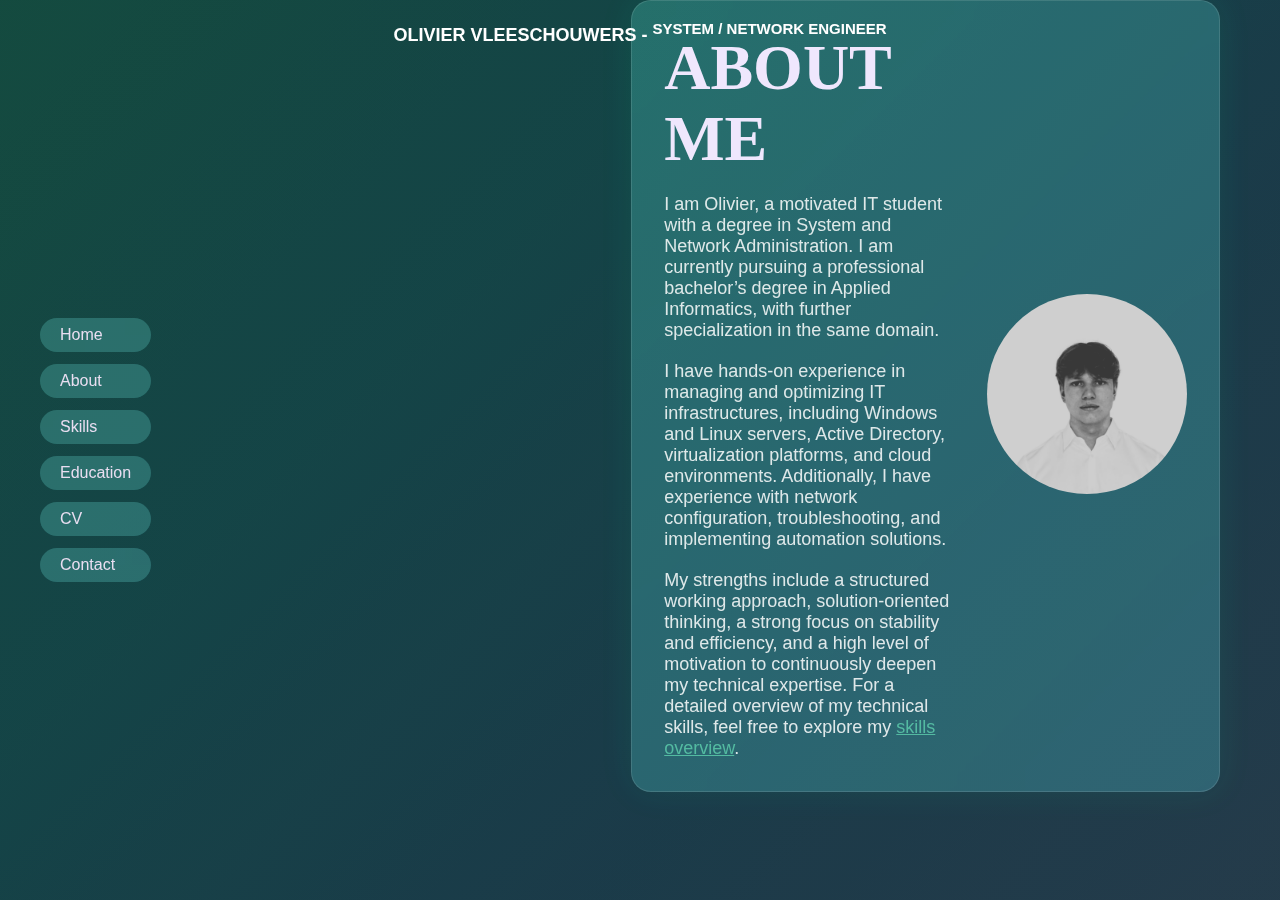
<file: about.html>
<!DOCTYPE html>
<html lang="nl">
<head>
    <link rel="icon" type="image/x-icon" href="favicon.ico">

    <!-- PNG fallback -->
    <link rel="icon" type="image/png" sizes="32x32" href="favicon-32x32.png">

    <!-- Apple (iOS) -->
    <link rel="apple-touch-icon" sizes="180x180" href="apple-touch-icon.png">
    <meta charset="UTF-8" />
    <meta name="viewport" content="width=device-width, initial-scale=1.0" />
    <title>Over Mij - Olivier Vleeschouwers</title>
    <link rel="stylesheet" href="style.css" />
    <!-- Security -->
    <meta http-equiv="Referrer-Policy" content="strict-origin-when-cross-origin">
    <meta http-equiv="Content-Security-Policy" content="
  default-src 'self';
  base-uri 'self';
  object-src 'none';
  script-src 'self';
  style-src 'self' 'unsafe-inline';
  img-src 'self' data:;
  frame-src https://w.soundcloud.com https://open.spotify.com;
  upgrade-insecure-requests;
">

</head>

<body class="about">
<div id="hero">
    <header class="topbar">OLIVIER VLEESCHOUWERS - <sup>SYSTEM /  NETWORK ENGINEER</sup></header>
    <nav class="nav-circle">
        <button class="nav-toggle" aria-label="Menu" aria-expanded="true" type="button">
            <span></span><span></span><span></span>
        </button>

        <a href="index.html" data-preview="Return to the homepage">Home</a>
        <a href="about.html" data-preview="Learn more about my profile">About</a>
        <a href="skills.html" data-preview="Overview of my core skills">Skills</a>
        <a href="projects.html" data-preview="View my education and certifications">Education</a>
        <a href="cv.html" data-preview="Download my CV">CV</a>
        <a href="contact.html" data-preview="Get in touch with me">Contact</a>

        <div class="preview-box"></div>
    </nav>



    <div class="hero-text about-flex glass-card">
        <div class="about-text">
            <h1>ABOUT ME</h1>
            <p>
                I am Olivier, a motivated IT student with a degree in System and Network Administration. I am currently pursuing a professional bachelor’s degree in Applied Informatics, with further specialization in the same domain.
            </p>

            <p>
                I have hands-on experience in managing and optimizing IT infrastructures, including Windows and Linux servers, Active Directory, virtualization platforms, and cloud environments. Additionally, I have experience with network configuration, troubleshooting, and implementing automation solutions.
            </p>

            <p>
                My strengths include a structured working approach, solution-oriented thinking, a strong focus on stability and efficiency, and a high level of motivation to continuously deepen my technical expertise.
                For a detailed overview of my technical skills, feel free to explore my <a href="skills.html" style="color: #5ccaab">skills overview</a>.
            </p>











        </div>
        <div class="about-image">
            <img src="./images/me.pf.png" alt="Olivier Vleeschouwers" />
        </div>
    </div>

</div>
<div id="cursor-circle"></div>
<script src="script.js"></script>
</body>
</html>
</file>
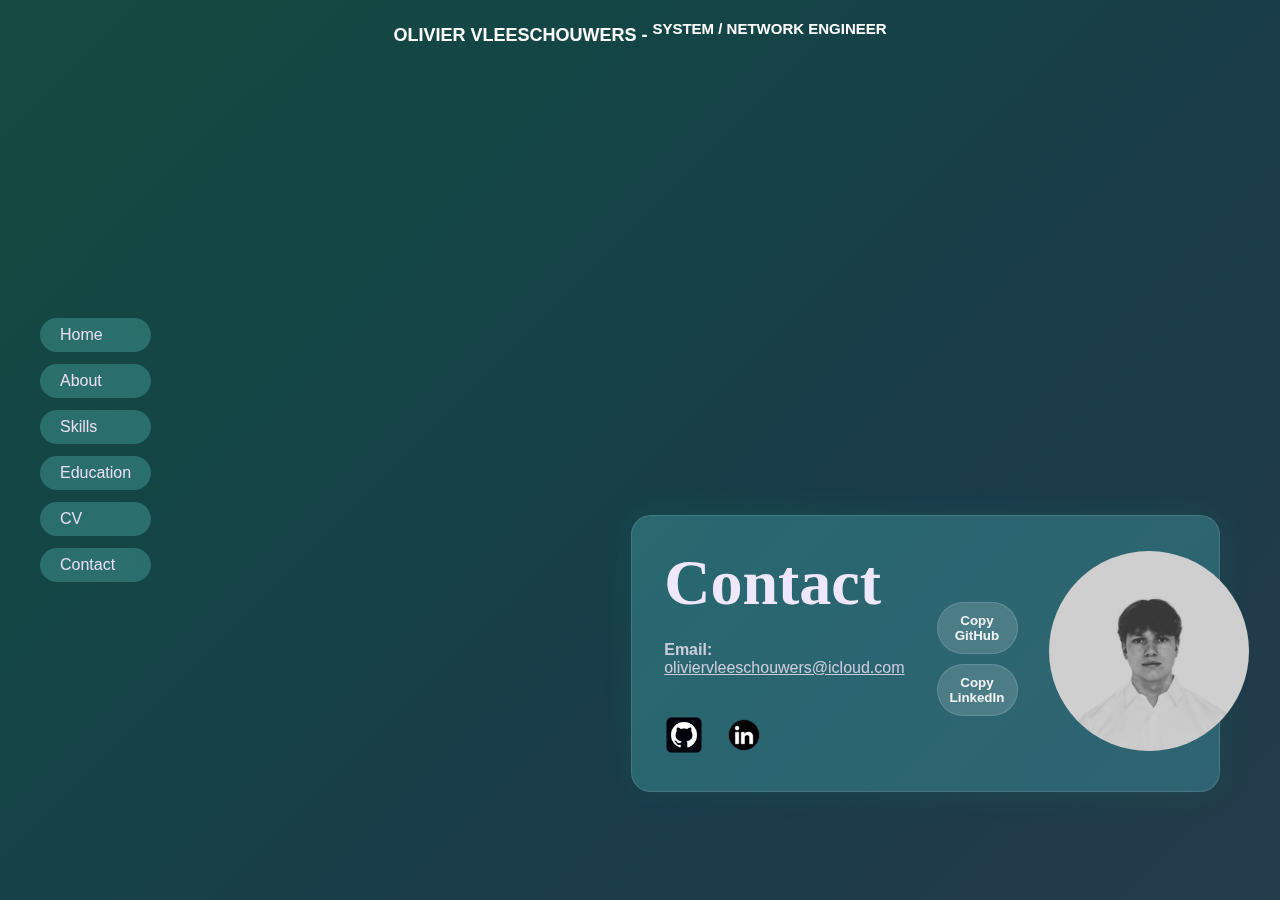
<file: contact.html>
<!DOCTYPE html>
<html lang="nl">
<head>
    <link rel="icon" type="image/x-icon" href="favicon.ico">

    <!-- PNG fallback -->
    <link rel="icon" type="image/png" sizes="32x32" href="favicon-32x32.png">

    <!-- Apple (iOS) -->
    <link rel="apple-touch-icon" sizes="180x180" href="apple-touch-icon.png">
    <meta charset="UTF-8" />
    <meta name="viewport" content="width=device-width, initial-scale=1.0" />
    <title>Contact - Olivier Vleeschouwers</title>
    <link rel="stylesheet" href="style.css" />
    <!-- Security -->
    <meta http-equiv="Referrer-Policy" content="strict-origin-when-cross-origin">
    <meta http-equiv="Content-Security-Policy" content="
  default-src 'self';
  base-uri 'self';
  object-src 'none';
  script-src 'self';
  style-src 'self' 'unsafe-inline';
  img-src 'self' data:;
  frame-src https://w.soundcloud.com https://open.spotify.com;
  upgrade-insecure-requests;
">

</head>
<body class="contact">
<div id="hero">
    <header class="topbar">OLIVIER VLEESCHOUWERS - <sup>SYSTEM /  NETWORK ENGINEER</sup></header>

    <nav class="nav-circle">
        <button class="nav-toggle" aria-label="Menu" aria-expanded="true" type="button">
            <span></span><span></span><span></span>
        </button>



        <a href="index.html" data-preview="Return to the homepage">Home</a>
        <a href="about.html" data-preview="Learn more about my profile">About</a>
        <a href="skills.html" data-preview="Overview of my core skills">Skills</a>
        <a href="projects.html" data-preview="View my education and certifications">Education</a>

        <a href="cv.html" data-preview="Download my CV">CV</a>
        <a href="contact.html" data-preview="Get in touch with me">Contact</a>

        <div class="preview-box"></div>
    </nav>


    <div class="hero-text about-flex glass-card">
        <div class="about-text contact-text">
            <h1>Contact</h1>

            <div style="float: right" class="contact-info">
                <p><strong>Email:</strong> <a href="mailto:oliviervleeschouwers@icloud.com">oliviervleeschouwers@icloud.com</a></p>
            </div>

            <div class="social-icons">
                <a href="https://github.com/oliviervpxl" target="_blank" rel="noopener noreferrer">
                    <img src="github.png" alt="GitHub">
                </a>
                <a href="https://www.linkedin.com/in/olivier-vleeschouwers" target="_blank" rel="noopener noreferrer">
                    <img src="linkedin.png" alt="LinkedIn">
                </a>
            </div>
        </div>
        <div class="copy-row">
            <button class="copy-btn" type="button" data-copy="https://github.com/oliviervpxl">Copy GitHub</button>
            <button class="copy-btn" type="button" data-copy="https://www.linkedin.com/in/olivier-vleeschouwers">Copy LinkedIn</button>
        </div>

        <div class="about-image">
            <img src="./images/me.pf.png" alt="Olivier Vleeschouwers">
        </div>
    </div>

</div>

<div id="cursor-circle"></div>
<script src="script.js"></script>
</body>
</html>
</file>
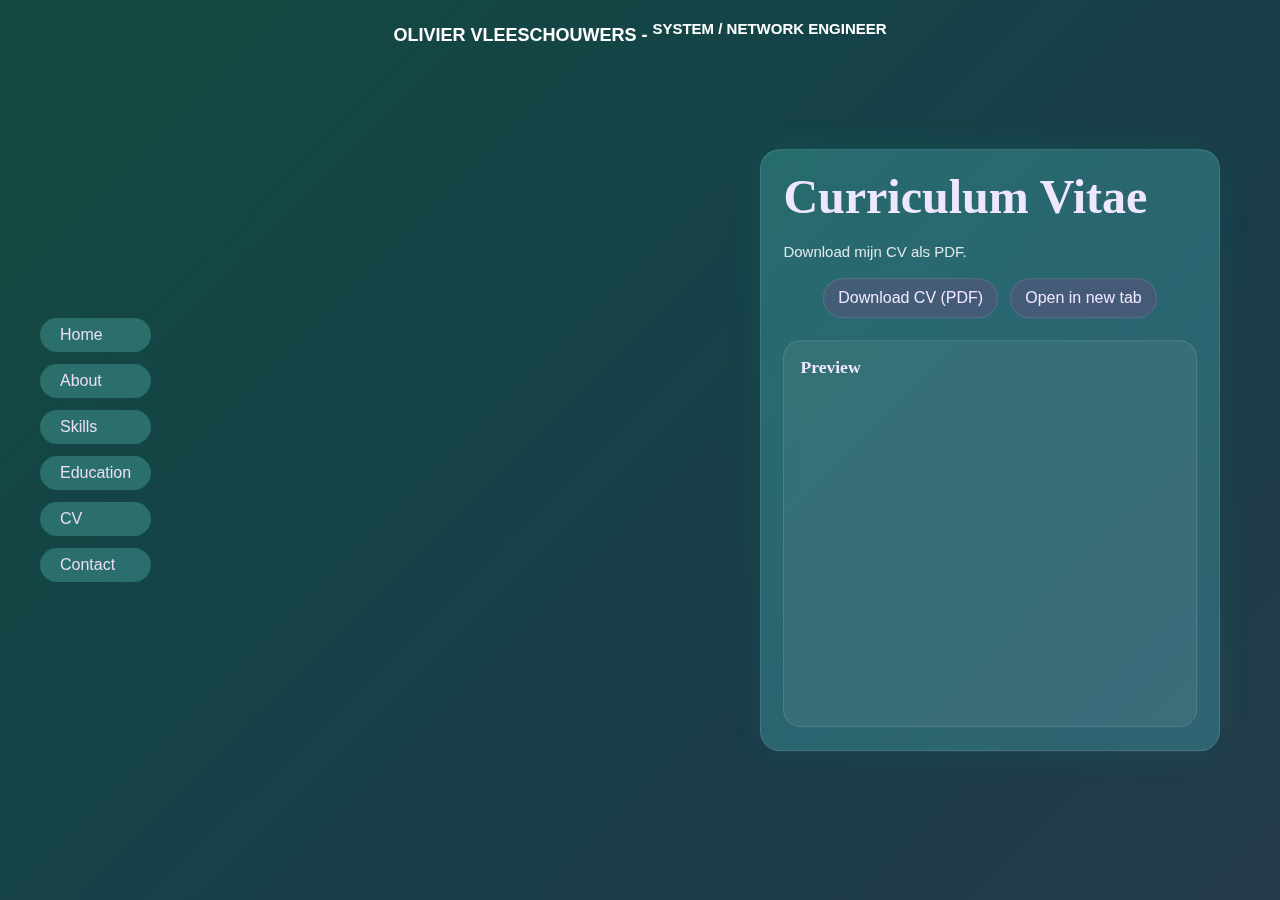
<file: cv.html>
<!DOCTYPE html>
<html lang="nl">
<head>
    <link rel="icon" type="image/x-icon" href="favicon.ico">

    <!-- PNG fallback -->
    <link rel="icon" type="image/png" sizes="32x32" href="favicon-32x32.png">

    <!-- Apple (iOS) -->
    <link rel="apple-touch-icon" sizes="180x180" href="apple-touch-icon.png">
    <meta charset="UTF-8" />
    <meta name="viewport" content="width=device-width, initial-scale=1.0" />
    <title>CV - Olivier Vleeschouwers</title>
    <link rel="stylesheet" href="style.css" />
    <!-- Security -->
    <meta http-equiv="Referrer-Policy" content="strict-origin-when-cross-origin">
    <meta http-equiv="Content-Security-Policy" content="
  default-src 'self';
  base-uri 'self';
  object-src 'none';
  script-src 'self';
  style-src 'self' 'unsafe-inline';
  img-src 'self' data:;
  frame-src 'self' https://w.soundcloud.com https://open.spotify.com;

">


</head>


<body class="cv">
<div id="hero">
    <header class="topbar">
        OLIVIER VLEESCHOUWERS - <sup>SYSTEM / NETWORK ENGINEER</sup>
    </header>


    <nav class="nav-circle">
        <button class="nav-toggle" aria-label="Menu" aria-expanded="true" type="button">
            <span></span><span></span><span></span>
        </button>


        <a href="index.html" data-preview="Return to the homepage">Home</a>
        <a href="about.html" data-preview="Learn more about my profile">About</a>
        <a href="skills.html" data-preview="Overview of my core skills">Skills</a>
        <a href="projects.html" data-preview="View my education and certifications">Education</a>

        <a href="cv.html" data-preview="Download my CV">CV</a>
        <a href="contact.html" data-preview="Get in touch with me">Contact</a>

        <div class="preview-box"></div>
    </nav>


    <div class="hero-text glass-card">
        <h1>Curriculum Vitae</h1>
        <p>
            Download mijn CV als PDF.
        </p>

        <div class="music-links" style="margin-top: 18px;">
            <a class="pill-link" href="o.v.pdf" download>
                Download CV (PDF)
            </a>

            <a class="pill-link" href="o.v.pdf" target="_blank" rel="noopener">
                Open in new tab
            </a>
        </div>


        <div class="embed-card" style="margin-top: 18px;">
            <h2>Preview</h2>
            <div class="embed-wrap">
                <iframe
                        title="CV Preview"
                        src="o.v.pdf"
                        style="width:100%; height:520px; border:0; border-radius:12px;"
                ></iframe>
            </div>
        </div>

    </div>
</div>

<script src="script.js"></script>
</body>
</html>
</file>
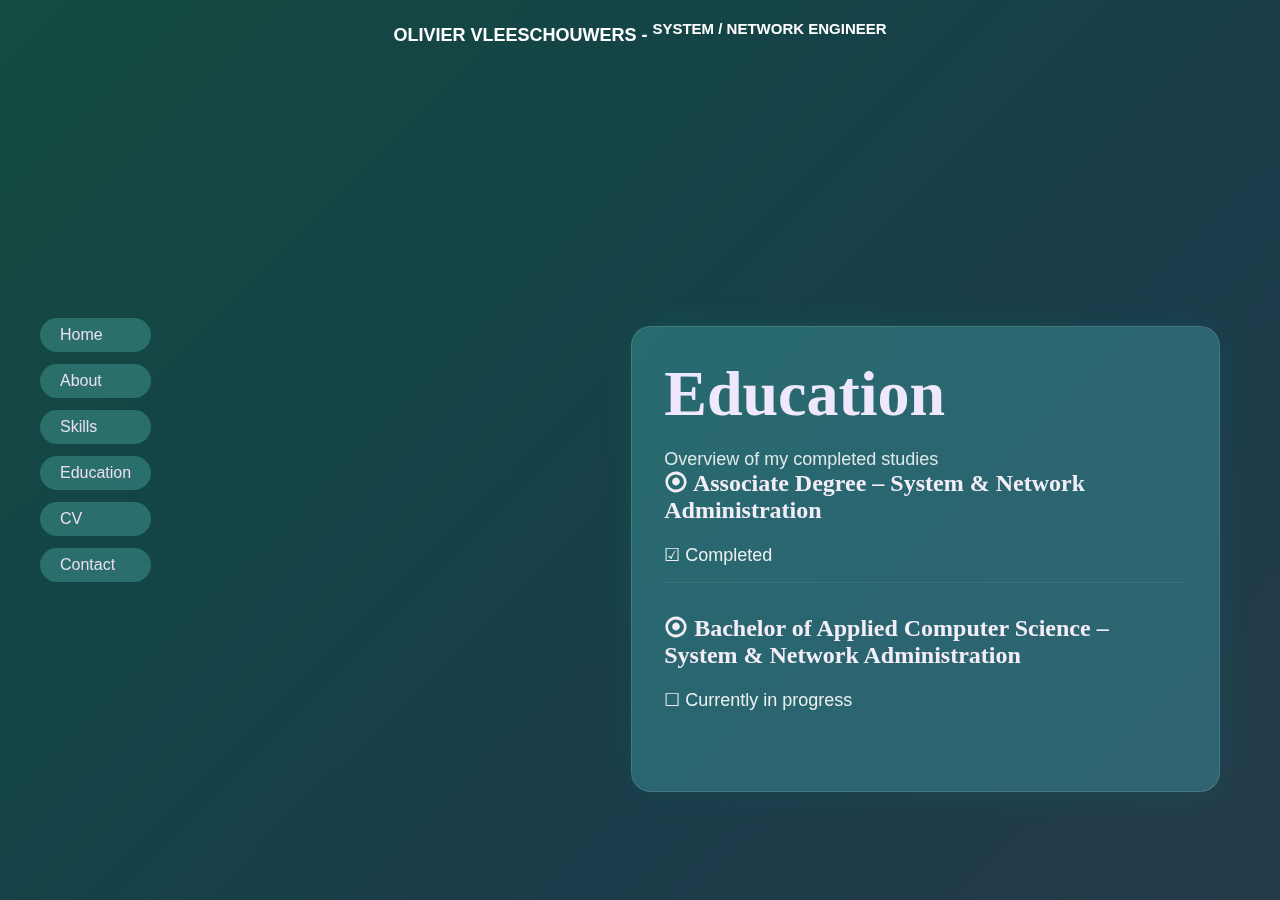
<file: projects.html>
<!DOCTYPE html>
<html lang="en">
<head>
    <link rel="icon" type="image/x-icon" href="favicon.ico">

    <!-- PNG fallback -->
    <link rel="icon" type="image/png" sizes="32x32" href="favicon-32x32.png">

    <!-- Apple (iOS) -->
    <link rel="apple-touch-icon" sizes="180x180" href="apple-touch-icon.png">
    <meta charset="UTF-8" />
    <meta name="viewport" content="width=device-width, initial-scale=1.0" />
    <title>Education & Certificates – Olivier Vleeschouwers</title>
    <link rel="stylesheet" href="style.css" />
    <!-- Security -->
    <meta http-equiv="Referrer-Policy" content="strict-origin-when-cross-origin">
    <meta http-equiv="Content-Security-Policy" content="
  default-src 'self';
  base-uri 'self';
  object-src 'none';
  script-src 'self';
  style-src 'self' 'unsafe-inline';
  img-src 'self' data:;
  frame-src https://w.soundcloud.com https://open.spotify.com;
  upgrade-insecure-requests;
">

</head>
<body>


<div id="hero">
    <header class="topbar">OLIVIER VLEESCHOUWERS - <sup>SYSTEM / NETWORK ENGINEER</sup></header>

    <nav class="nav-circle">
        <button class="nav-toggle" aria-label="Menu" aria-expanded="true" type="button">
            <span></span><span></span><span></span>
        </button>


        <a href="index.html" data-preview="Return to the homepage">Home</a>
        <a href="about.html" data-preview="Learn more about my profile">About</a>
        <a href="skills.html" data-preview="Overview of my core skills">Skills</a>
        <a href="projects.html" data-preview="View my education and certifications">Education</a>
        <a href="cv.html" data-preview="Download my CV">CV</a>
        <a href="contact.html" data-preview="Get in touch with me">Contact</a>

        <div class="preview-box"></div>
    </nav>


    <div class="hero-text glass-card popup-card">
        <h1>Education</h1>
        <p>Overview of my completed studies</p>

        <div class="diploma-item">
            <h2>⦿ Associate Degree – System & Network Administration</h2>
            <p>☑ Completed</p>
        </div>

        <div class="diploma-item">
            <h2>⦿ Bachelor of Applied Computer Science – System & Network Administration</h2>
            <p>☐ Currently in progress</p>
        </div>

    </div>
</div>

<div id="cursor-circle"></div>
<script src="script.js"></script>
</body>
</html>
</file>
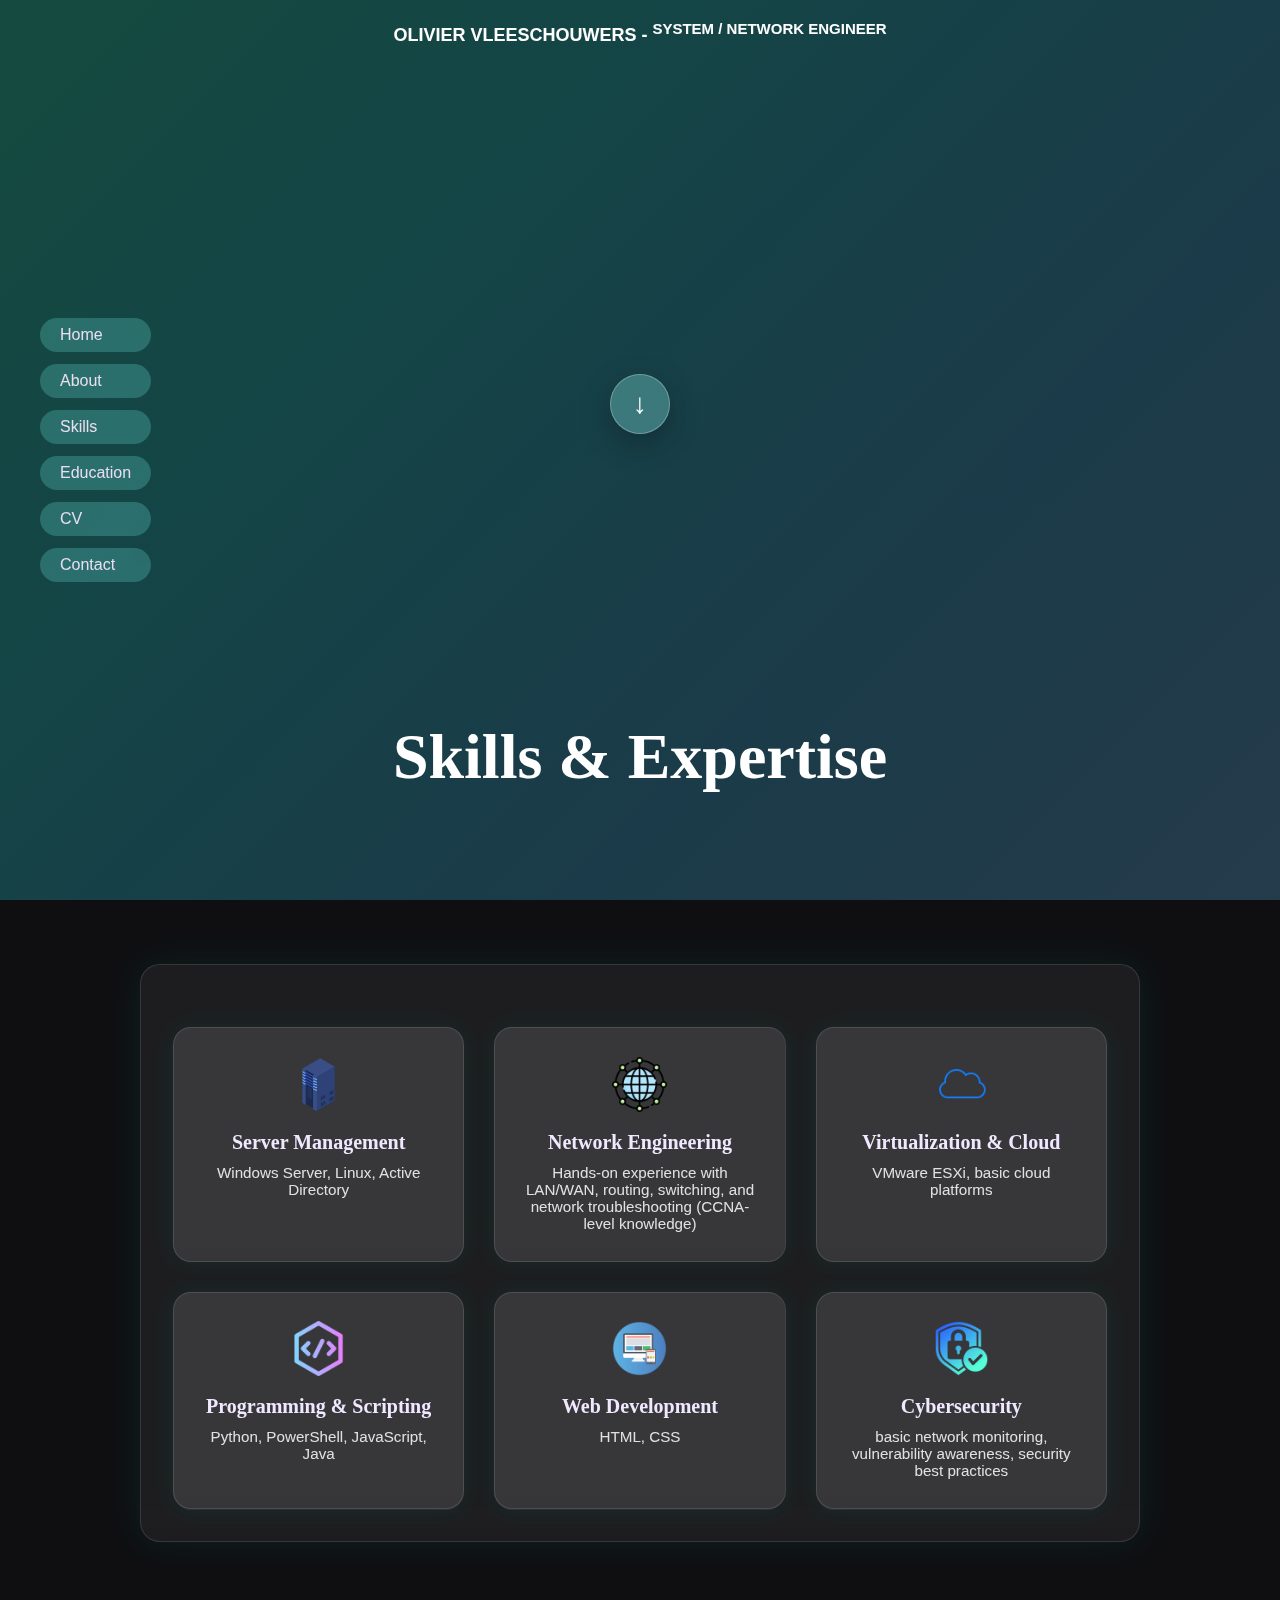
<file: skills.html>
<!DOCTYPE html>
<html lang="en">
<head>
    <link rel="icon" type="image/x-icon" href="favicon.ico">

    <!-- PNG fallback -->
    <link rel="icon" type="image/png" sizes="32x32" href="favicon-32x32.png">

    <!-- Apple (iOS) -->
    <link rel="apple-touch-icon" sizes="180x180" href="apple-touch-icon.png">
    <meta charset="UTF-8" />
    <meta name="viewport" content="width=device-width, initial-scale=1.0" />
    <title>Skills - Olivier Vleeschouwers</title>
    <link rel="stylesheet" href="style.css" />
    <!-- Security -->
    <meta http-equiv="Referrer-Policy" content="strict-origin-when-cross-origin">
    <meta http-equiv="Content-Security-Policy" content="
  default-src 'self';
  base-uri 'self';
  object-src 'none';
  script-src 'self';
  style-src 'self' 'unsafe-inline';
  img-src 'self' data:;
  frame-src https://w.soundcloud.com https://open.spotify.com;
  upgrade-insecure-requests;
">

</head>
<body class="skills">
<div id="hero">


    <header class="topbar">OLIVIER VLEESCHOUWERS - <sup>SYSTEM / NETWORK ENGINEER</sup></header>

    <nav class="nav-circle">
        <button class="nav-toggle" aria-label="Menu" aria-expanded="true" type="button">
            <span></span><span></span><span></span>
        </button>

        <a href="index.html" data-preview="Return to the homepage">Home</a>
        <a href="about.html" data-preview="Learn more about my profile">About</a>
        <a href="skills.html" data-preview="Overview of my core skills">Skills</a>
        <a href="projects.html" data-preview="View my education and certifications">Education</a>
        <a href="cv.html" data-preview="Download my CV">CV</a>
        <a href="contact.html" data-preview="Get in touch with me">Contact</a>

        <div class="preview-box"></div>
    </nav>


    <div class="hero-text">
        <h1>Skills & Expertise</h1>
        <a href="#skills-bottom"
           class="scroll-arrow"
           aria-label="Scroll to skills">
            ↓
        </a>
    </div>
</div>

<section class="skills-grid glass-card">

    <div id="skills-bottom"></div>

    <div class="grid">

        <div class="grid-item">
            <img src="icons/server.png" alt="Server Icon">
            <h3>Server Management</h3>
            <p>Windows Server, Linux, Active Directory</p>
        </div>

        <div class="grid-item">
            <img src="icons/network.png" alt="Network Icon">
            <h3>Network Engineering</h3>
            <p>Hands-on experience with LAN/WAN, routing, switching, and network troubleshooting (CCNA-level knowledge)</p>
        </div>

        <div class="grid-item">
            <img src="icons/cloud.png" alt="Cloud Icon">
            <h3>Virtualization & Cloud</h3>
            <p>VMware ESXi, basic cloud platforms</p>
        </div>


        <div class="grid-item">
            <img src="icons/code.png" alt="Code Icon">
            <h3>Programming & Scripting</h3>
            <p>Python, PowerShell, JavaScript, Java</p>
        </div>

        <div class="grid-item">
            <img src="icons/web.png" alt="Web Icon">
            <h3>Web Development</h3>
            <p>HTML, CSS</p>
        </div>

        <div class="grid-item">
            <img src="icons/security.png" alt="Security Icon">
            <h3>Cybersecurity</h3>
            <p>basic network monitoring, vulnerability awareness, security best practices</p>
        </div>

    </div>
</section>





<div id="cursor-circle"></div>

<script src="script.js"></script>
</body>
</html>
</file>
<file: style.css>
/* =========================
   Base
   ========================= */
:root{
    --bg: #171717;
    --text: #ffffff;
    --muted: rgba(255,255,255,0.85);

    --glass-bg: rgba(255,255,255,0.06);
    --glass-brd: rgba(255,255,255,0.12);
    --glass-shadow: 0 0 35px rgba(0,255,160,0.08);

    --pill-bg: rgba(179, 164, 195, 0.12);
    --pill-bg-hover: rgba(240, 228, 255, 0.25);

    --accent: rgba(179, 43, 148, 0.20);
    --accent-hover: rgba(179, 43, 148, 0.28);

    --radius-lg: 20px;
    --radius-md: 16px;
    --radius-pill: 999px;
}


#hero{
    position: relative;
    overflow: hidden;
}
#hero::before{
    content: "";
    position: absolute;
    inset: 0;

    background: linear-gradient(
            -45deg,
            rgba(238,119,82,0.25),
            rgba(231,60,126,0.25),
            rgba(35,166,213,0.25),
            rgba(35,213,171,0.25)
    );

    background-size: 400% 400%;
    animation: gradient 20s ease infinite;

    z-index: 1;
    pointer-events: none;
}
@keyframes gradient {
    0%   { background-position: 0% 50%; }
    50%  { background-position: 100% 50%; }
    100% { background-position: 0% 50%; }
}



*{ margin:0; padding:0; box-sizing:border-box; font-family:"Inter", sans-serif; }
body{ background: var(--bg); color: var(--text); overflow-x:hidden; }

/* =========================
   Hero layout
   ========================= */
#hero{
    position: relative;
    width: 100%;
    height: 100vh;              /* desktop: full screen hero */
    will-change: transform, opacity;
}

/* Top title */
.topbar{
    position: absolute;
    top: 20px;
    left: 50%;
    transform: translateX(-50%);
    font-size: 18px;
    font-weight: 600;
    z-index: 20;
    white-space: nowrap;
}

/* Main hero content block (centered without transform conflicts) */
.hero-text{
    position: absolute;
    bottom: 12%;
    left: 0;
    right: 0;
    margin: 0 auto;
    width: min(920px, 92vw);
    text-align: center;
    z-index: 10;
}

/* Typography */
.hero-text h1{
    font-family: "Georgia", serif;
    font-size: 64px;
    line-height: 1.1;
}
.hero-text p{
    margin-top: 20px;
    font-size: 18px;
    opacity: 0.85;
}

/* =========================
   Navigation (desktop: left vertical)
   ========================= */
.nav-circle{
    position: absolute;
    top: 50%;
    left: 40px;
    transform: translateY(-50%);
    display: flex;
    flex-direction: column;
    gap: 12px;
    z-index: 30;
}

.nav-circle a{
    display: inline-block;
    padding: 8px 20px;
    border-radius: 25px;
    background: var(--pill-bg);
    backdrop-filter: blur(10px);
    -webkit-backdrop-filter: blur(10px);
    color: #e9def1;
    text-decoration: none;
    font-size: 16px;
    font-weight: 500;
    transition: background .25s ease, transform .18s ease;
}

.nav-circle a:hover{
    background: var(--pill-bg-hover);
    transform: translateX(10px);
}

/* Hover preview (desktop only) */
.preview-box{
    display: none;
    position: fixed;
    top: 50%;
    left: 120px;
    transform: translateY(-50%);
    background: rgba(9,9,9,0.23);
    backdrop-filter: blur(20px);
    -webkit-backdrop-filter: blur(20px);
    padding: 30px 50px;
    border-radius: 15px;
    font-size: 18px;
    font-weight: 600;
    color: #faf3ff;
    text-align: left;
    pointer-events: none;
    box-shadow: 0 8px 25px rgba(255,255,255,0.18);
    transition: 0.3s ease, transform 0.3s ease, opacity 0.3s ease;
    opacity: 0;
}
.preview-box.show{
    display: block;
    opacity: 0.85;
    transform: translateY(-50%) translateX(10px);
}

/* =========================
   Glass cards
   ========================= */
@keyframes popup{
    0%{ transform: scale(0.92); opacity: 0; }
    100%{ transform: scale(1); opacity: 1; }
}

.glass-card{
    background: var(--glass-bg);
    border-radius: var(--radius-lg);
    padding: 2rem;
    backdrop-filter: blur(14px);
    -webkit-backdrop-filter: blur(14px);
    border: 1px solid var(--glass-brd);
    box-shadow: var(--glass-shadow);
    animation: popup 0.55s ease forwards;
    transform-origin: center;
}

.glass-card h1,
.glass-card h2,
.glass-card h3{
    margin-top: 0;
    color: rgba(242, 233, 255, 0.99);
    font-family: "Bodoni MT Poster Compressed";
}


/* =========================
   About / Contact layout
   ========================= */
.about-flex{
    display: flex;
    align-items: center;
    justify-content: space-between;
    gap: 2rem;
}

.about-image img{
    max-width: 200px;
    border-radius: 50%;
}

.contact-text{
    display: flex;
    flex-direction: column;
    gap: 1rem;
    max-width: 450px;
}

.contact-info p{
    margin: 0.4rem 0;
    font-size: 16px;
    color: #e9def1;
}
.contact-info a{
    color: #e9def1;
    text-decoration: underline;
}

.social-icons{
    display: flex;
    gap: 20px;
    margin-top: 1rem;
}
.social-icons img{
    width: 40px;
    height: 40px;
    object-fit: contain;
    transition: transform 0.2s ease;
}
.social-icons img:hover{
    transform: scale(1.1);
}

/* =========================
   Projects / Education items
   ========================= */
.diploma-item{
    margin-bottom: 2rem;
    padding-bottom: 1rem;
    border-bottom: 1px solid rgba(255,255,255,0.08);
}
.diploma-item:last-child{ border-bottom: none; }
.diploma-item h2{ color: #f3edf8; margin-bottom: 0.3rem; }
.diploma-item p{ opacity: 0.9; }

/* =========================
   Skills grid page
   ========================= */
.skills-grid{
    max-width: 1000px;
    margin: 4rem auto;
    text-align: center;
}

.skills-grid .grid{
    display: grid;
    grid-template-columns: repeat(auto-fit, minmax(220px, 1fr));
    gap: 30px;
    margin-top: 30px;
}

.grid-item{
    background: rgba(255,255,255,0.06);
    padding: 1.8rem;
    border-radius: 18px;
    backdrop-filter: blur(12px);
    -webkit-backdrop-filter: blur(12px);
    border: 1px solid rgba(255,255,255,0.12);
    box-shadow: 0 0 25px rgba(0,255,160,0.08);
    transition: 0.25s ease;
}

.grid-item:hover{
    transform: translateY(-5px);
    box-shadow: 0 0 35px rgba(255,255,255,0.15);
}

.grid-item img{ width: 55px; margin-bottom: 15px; }
.grid-item h3{ margin-bottom: 10px; font-size: 1.25rem; color: #f0e8ff; }
.grid-item p{ opacity: 0.85; font-size: 0.95rem; }

/* =========================
   Interests page
   ========================= */
.interests-card p{
    margin-top: 0.8rem;
    opacity: 0.9;
}

.interest-tags{
    display: flex;
    gap: 10px;
    flex-wrap: wrap;
    margin: 1rem 0 1.2rem 0;
    justify-content: center;
}

.tag{
    display: inline-block;
    padding: 6px 12px;
    border-radius: var(--radius-pill);
    background: rgba(255,255,255,0.08);
    border: 1px solid rgba(255,255,255,0.12);
    font-size: 14px;
    opacity: 0.95;
}

.music-links{
    display: flex;
    gap: 12px;
    justify-content: center;
    flex-wrap: wrap;
    margin-bottom: 1.4rem;
}

.pill-link{
    display: inline-block;
    padding: 10px 14px;
    border-radius: var(--radius-pill);
    text-decoration: none;
    color: #f0e8ff;
    background: var(--accent);
    border: 1px solid rgba(255,255,255,0.12);
    transition: transform 0.2s ease, background 0.2s ease;
}
.pill-link:hover{
    transform: translateY(-2px);
    background: var(--accent-hover);
}

.embed-grid{
    display: grid;
    grid-template-columns: repeat(2, minmax(240px, 1fr));
    gap: 18px;
    margin-top: 1rem;
}

.embed-card{
    background: rgba(255,255,255,0.06);
    border-radius: 18px;
    border: 1px solid rgba(255,255,255,0.12);
    padding: 1rem;
    text-align: left;
}

.embed-card h2{
    margin-bottom: 0.75rem;
    font-size: 1.1rem;
}

.embed-wrap iframe{
    width: 100%;
    max-width: 100%;
    border: 0;
    border-radius: 12px;
    display: block;
}

/* =========================
   Responsive
   Breakpoints:
   - Tablet: <= 900px
   - iPhone: <= 600px
   ========================= */

/* -------- Tablet (<=900px) -------- */
@media screen and (max-width: 900px){

    /* hero can grow when cards are tall (embeds etc.) */
    #hero{
        height: auto;
        min-height: 100vh;
        padding-bottom: 24px;
    }

    /* topbar smaller */
    .topbar{
        top: 14px;
        font-size: 12px;
        padding-top: 22px;
    }

    /* nav becomes top bar (no overlap, no fixed) */
    .nav-circle{
        position: relative;
        top: auto;
        left: 0;
        transform: none;
        flex-direction: row;
        justify-content: center;
        flex-wrap: wrap;
        gap: 10px;
        margin: 14px auto 0;
        padding: 0 12px;
        z-index: 30;
    }

    .nav-circle a{
        font-size: 14px;
        padding: 8px 12px;
        border-radius: 12px;
        transform: none;
    }

    /* no hover-preview on touch */
    .preview-box{ display: none !important; }

    /* hero text becomes normal flow (prevents “overlap issues”) */
    .hero-text{
        position: relative;
        bottom: auto;
        margin: 18px auto 24px;
        width: min(920px, 92vw);
    }

    .hero-text h1{ font-size: 44px; }
    .hero-text p{ font-size: 16px; }

    /* about layout stacks */
    .about-flex{
        flex-direction: column;
        text-align: center;
    }

    .about-image img{ max-width: 140px; }

    /* interests embeds stack */
    .embed-grid{
        grid-template-columns: 1fr;
    }
}

/* -------- iPhone / Mobile (<=600px) -------- */
@media screen and (max-width: 600px){

    .topbar{
        font-size: 11px;
        padding-top: 18px;
    }

    /* nav: single row scrollable (cleaner than giant stacked buttons) */
    .nav-circle{
        flex-wrap: nowrap;
        justify-content: flex-start;
        overflow-x: auto;
        -webkit-overflow-scrolling: touch;
        padding: 0 12px;
        gap: 10px;
    }
    .nav-circle::-webkit-scrollbar{ display:none; }
    .nav-circle{ scrollbar-width:none; }

    .nav-circle a{
        white-space: nowrap;
        border-radius: var(--radius-pill);
        padding: 9px 14px;
        font-size: 13px;
    }

    .hero-text h1{ font-size: 28px; }
    .hero-text p{ font-size: 13px; line-height: 1.45; }

    /* tighter cards */
    .glass-card{
        padding: 1.25rem;
        border-radius: 18px;
    }

    .about-image img{ max-width: 90px; }

    .contact-info p{ font-size: 12px; }
    .social-icons img{ width: 26px; height: 26px; }

    /* interests buttons full width */
    .music-links{
        flex-direction: column;
        align-items: stretch;
    }
    .pill-link{
        width: 100%;
        text-align: center;
    }

    /* embeds nice height */
    .embed-wrap iframe{
        height: 320px;
    }
}
/* =========================
   TABLET + MOBILE: nav onder elkaar + duwt content naar beneden
   ========================= */

/* Tablet en kleiner */
@media screen and (max-width: 900px) {

    /* Laat hero meegroeien (geen cut-off door 100vh) */
    #hero{
        height: auto;
        min-height: 100vh;
        padding-bottom: 24px;
    }

    /* Topbar blijft bovenaan maar in flow-gevoel */
    .topbar{
        position: relative;
        top: auto;
        left: auto;
        transform: none;
        text-align: center;
        margin: 14px 0 10px;
        font-size: 12px;
    }

    /* NAV: in flow, onder elkaar, full width */
    .nav-circle{
        position: relative;
        top: auto;
        left: auto;
        transform: none;

        width: min(520px, 92vw);
        margin: 0 auto 18px;   /* duwt content naar beneden */
        padding: 0 12px;

        display: flex !important;
        flex-direction: column;
        align-items: stretch;
        gap: 10px;

        z-index: 30;
    }

    .nav-circle a{
        width: 100%;
        text-align: center;
        padding: 12px 14px;
        border-radius: 14px;

        font-size: 14px;
        background: rgba(255,255,255,0.08);
        backdrop-filter: blur(10px);
        -webkit-backdrop-filter: blur(10px);
    }




    .nav-circle a:hover{
        transform: none; /* geen shift op touch */
    }

    .preview-box{
        display: none !important; /* preview uit op touch */
    }

    /* HERO CONTENT: ook in flow zetten zodat het onder nav komt */
    .hero-text{
        position: relative;
        bottom: auto;
        left: auto;
        right: auto;
        transform: none;

        width: min(920px, 92vw);
        margin: 0 auto 24px;
    }

    .hero-text h1{ font-size: 44px; }
    .hero-text p{ font-size: 16px; }
}

/* iPhone en kleiner: nog iets compacter */
@media screen and (max-width: 600px) {

    .nav-circle{
        width: 94vw;
        margin-bottom: 16px;
    }

    .nav-circle a{
        font-size: 14px;
        padding: 12px 12px;
        border-radius: 16px;
    }

    .hero-text h1{ font-size: 28px; }
    .hero-text p{ font-size: 13px; line-height: 1.45; }

    /* Interests links full width (handig op mobiel) */
    .music-links{
        flex-direction: column;
        align-items: stretch;
    }
    .pill-link{
        width: 100%;
        text-align: center;
    }

    /* embeds stacken (heb je al, maar safe) */
    .embed-grid{
        grid-template-columns: 1fr;
    }
}
/* =========================
   Hamburger toggle zonder je nav-classes te wijzigen
   (tablet + iphone)
   ========================= */

.nav-toggle { display: none; } /* standaard: uit op desktop */

@media screen and (max-width: 900px) {

    /* NAV in normale flow (duwt content naar beneden) */
    .nav-circle{
        position: relative;
        top: auto;
        left: auto;
        transform: none;

        width: min(520px, 92vw);
        margin: 0 auto 18px;
        padding: 0 12px;

        display: flex;
        flex-direction: column;
        align-items: stretch;
        gap: 10px;

        /* voor animatie */
        overflow: hidden;
        max-height: 1000px;
        transition: max-height 0.35s ease;
    }

    /* Hamburger knop */
    .nav-toggle{
        display: flex;
        flex-direction: column;
        justify-content: center;
        gap: 6px;

        width: 48px;
        height: 48px;
        align-self: center;

        background: rgba(255,255,255,0.08);
        border: 1px solid rgba(255,255,255,0.12);
        border-radius: 14px;

        backdrop-filter: blur(12px);
        -webkit-backdrop-filter: blur(12px);
        cursor: pointer;
    }

    .nav-toggle span{
        height: 2px;
        width: 22px;
        background: #f0e8ff;
        border-radius: 2px;
        transition: transform 0.3s ease, opacity 0.3s ease;
    }

    /* Links (de <a>'s) full width */
    .nav-circle a{
        width: 100%;
        text-align: center;
        padding: 12px 14px;
        border-radius: 14px;
        background: rgba(255,255,255,0.08);
        backdrop-filter: blur(10px);
        -webkit-backdrop-filter: blur(10px);
    }

    /* Geen preview op touch */
    .preview-box{ display: none !important; }

    /* ---------- INGEKLAPT ---------- */
    .nav-circle.collapsed{
        max-height: 68px; /* alleen knop zichtbaar */
    }

    .nav-circle.collapsed a{
        opacity: 0;
        pointer-events: none;
        transform: translateY(-6px);
        transition: opacity 0.2s ease, transform 0.2s ease;
    }

    /* ---------- UITGEKLAPT ---------- */
    .nav-circle a{
        opacity: 1;
        transform: translateY(0);
        transition: opacity 0.25s ease, transform 0.25s ease;
    }

    /* Hamburger -> X (als collapsed = menu dicht; wil je omgekeerd, zeg het) */
    .nav-circle.collapsed .nav-toggle span:nth-child(1){
        transform: translateY(8px) rotate(45deg);
    }
    .nav-circle.collapsed .nav-toggle span:nth-child(2){
        opacity: 0;
    }
    .nav-circle.collapsed .nav-toggle span:nth-child(3){
        transform: translateY(-8px) rotate(-45deg);
    }
}

/* iPhone iets compacter */
@media screen and (max-width: 600px){
    .nav-circle{ width: 94vw; }
}
/* =========================
   Desktop only: glass cards rechts uitlijnen
   ========================= */
@media screen and (min-width: 1200px) {

    /* card rechts op hero */
    .hero-text{
        left: auto;
        right: 60px;          /* afstand van de rechterrand */
        margin: 0;            /* geen auto-centering */
        text-align: left;     /* meestal mooier als hij rechts staat */
        width: min(820px, 46vw);
    }

    /* als je nav links hebt, geef wat extra ruimte zodat card niet te breed wordt */
    .hero-text.glass-card{
        max-width: 820px;
    }
}
/* =========================
   Desktop layout rules
   ========================= */
@media screen and (min-width: 1200px) {

    /* DEFAULT: cards rechts */
    .hero-text{
        left: auto;
        right: 60px;
        margin: 0;
        width: min(820px, 46vw);
        text-align: left;
    }

    /* -------------------------
       HOME: gecentreerd
       ------------------------- */
    body.home .hero-text{
        left: 50%;
        right: auto;
        transform: translateX(-50%);
        width: min(960px, 60vw);
        text-align: center;
    }

    /* -------------------------
       SKILLS: gecentreerd
       ------------------------- */
    body.skills .hero-text{
        left: 50%;
        right: auto;
        transform: translateX(-50%);
        width: min(960px, 60vw);
        text-align: center;
    }
}
/* =========================
   Hamburger linksboven (tablet + mobile)
   ========================= */

/* =========================
   Hamburger: glow only (geen border / geen glass)
   ========================= */
@media screen and (max-width: 900px) {

    .nav-toggle{
        display: flex;
        flex-direction: column;
        justify-content: center;
        gap: 6px;

        width: 44px;
        height: 44px;
        align-self: flex-start;

        background: transparent;
        border: none;
        border-radius: 0;

        cursor: pointer;

        /* subtiele glow */
        filter:
                drop-shadow(0 0 6px rgba(255, 80, 200, 0.55))
                drop-shadow(0 0 14px rgba(255, 80, 200, 0.35));

        transition: filter 0.3s ease, transform 0.2s ease;
    }

    .nav-toggle:hover{
        filter:
                drop-shadow(0 0 10px rgba(255, 120, 220, 0.8))
                drop-shadow(0 0 22px rgba(255, 120, 220, 0.45));
    }

    .nav-toggle span{
        height: 2px;
        width: 22px;
        background: linear-gradient(
                90deg,
                #ff6bd5,
                #c77dff
        );
        border-radius: 2px;

        box-shadow:
                0 0 6px rgba(255, 100, 210, 0.8),
                0 0 12px rgba(255, 100, 210, 0.6);

        transition: transform 0.3s ease, opacity 0.3s ease;
    }

    /* X animatie blijft */
    /* X tonen als menu OPEN is */
    .nav-circle:not(.collapsed) .nav-toggle span:nth-child(1){
        transform: translateY(8px) rotate(45deg);
    }
    .nav-circle:not(.collapsed) .nav-toggle span:nth-child(2){
        opacity: 0;
    }
    .nav-circle:not(.collapsed) .nav-toggle span:nth-child(3){
        transform: translateY(-8px) rotate(-45deg);
    }

}
/* =========================
   Forceer: hamburger blijft altijd hamburger (geen X)
   ========================= */
@media screen and (max-width: 900px) {
    .nav-toggle span {
        transform: none !important;
        opacity: 1 !important;
    }
}
/* =========================
   CV page – desktop sizing fix
   ========================= */
/* =========================
   CV page – desktop fix (override layout)
   ========================= */
/* =========================
   CV PAGE – FIX DEFINITIEF
   ========================= */
/* =========================
   CV – kleiner & rechts (desktop)
   ========================= */
/* =========================
   CV – klein + midden rechts (desktop)
   ========================= */
@media screen and (min-width: 1200px){

    /* card: klein en rechts in het midden */
    body.cv .hero-text{
        position: absolute !important;

        right: 60px !important;
        left: auto !important;

        top: 50% !important;
        bottom: auto !important;

        transform: translateY(-50%) !important;

        width: 460px !important;       /* <- pas aan (420-520) */
        max-width: 460px !important;

        text-align: left !important;
    }

    /* PDF preview minder hoog */
    body.cv .embed-wrap iframe{
        height: 320px !important;      /* <- pas aan (260-360) */
    }

    /* card wat compacter */
    body.cv .glass-card{
        padding: 1.4rem !important;
    }

    /* titels iets kleiner zodat het niet "mega" lijkt */
    body.cv .hero-text h1{
        font-size: 48px !important;    /* <- pas aan */
        line-height: 1.05 !important;
    }

    body.cv .hero-text p{
        font-size: 15px !important;
    }
}

body{
    position: relative;
    background: #0f0f12; /* fallback */
}

body::before{
    content: "";
    position: fixed;
    inset: 0;

    background: linear-gradient(
            -45deg,
            rgba(120,40,80,0.22),
            rgba(60,20,90,0.22),
            rgba(20,60,90,0.22),
            rgba(20,80,60,0.22)
    );

    background-size: 400% 400%;
    animation: gradient 35s ease infinite;

    z-index: 0;
    pointer-events: none;
}
/* =========================
   Dark / Ultra-dim toggle button
   ========================= */
.dim-toggle{
    position: fixed;
    top: 18px;
    right: 18px;
    z-index: 9999;

    padding: 10px 14px;
    border-radius: 999px;

    color: rgba(255,255,255,0.92);
    background: rgba(255,255,255,0.08);
    border: 1px solid rgba(255,255,255,0.12);

    backdrop-filter: blur(14px);
    -webkit-backdrop-filter: blur(14px);

    font-size: 14px;
    font-weight: 600;
    letter-spacing: 0.2px;

    cursor: pointer;
    transition: transform .18s ease, background .18s ease, opacity .18s ease;
}

.dim-toggle:hover{ transform: translateY(-1px); background: rgba(255,255,255,0.11); }
.dim-toggle:active{ transform: translateY(0px); }

/* =========================
   Theme variables
   - Default = normal dark
   ========================= */
:root{
    --bg: #0f0f12;
    --glass-bg: rgba(255,255,255,0.06);
    --glass-brd: rgba(255,255,255,0.12);
    --glass-shadow: 0 0 35px rgba(0,255,160,0.08);

    /* gradient intensity */
    --grad-a: 0.22;
    --grad-b: 0.22;
    --grad-c: 0.22;
    --grad-d: 0.22;

    /* overall dim filter for background layer */
    --bg-dim: 1;
}

/* Gebruik je body::before gradient? Maak hem parametric */
body::before{
    /* laat je eigen gradient kleuren staan, enkel alpha variabel maken */
    background: linear-gradient(
            -45deg,
            rgba(120,40,80,var(--grad-a)),
            rgba(60,20,90,var(--grad-b)),
            rgba(20,60,90,var(--grad-c)),
            rgba(20,80,60,var(--grad-d))
    );

    filter: brightness(var(--bg-dim));
}

/* =========================
   Ultra-dim mode (night/focus)
   - No class changes needed, we toggle an attribute
   ========================= */
body[data-dim="1"]{
    /* donkerder basis */
    --bg: #08080b;

    /* glass minder “glowy” */
    --glass-bg: rgba(255,255,255,0.045);
    --glass-brd: rgba(255,255,255,0.10);
    --glass-shadow: 0 0 22px rgba(0,0,0,0.35);

    /* gradient veel subtieler */
    --grad-a: 0.10;
    --grad-b: 0.10;
    --grad-c: 0.10;
    --grad-d: 0.10;

    --bg-dim: 0.78;
}

/* button state (optioneel) */
body[data-dim="1"] .dim-toggle{
    opacity: 0.9;
    background: rgba(255,255,255,0.06);
}

/* Mobile: knop iets kleiner */
@media (max-width: 600px){
    .dim-toggle{
        top: 14px;
        right: 14px;
        padding: 9px 12px;
        font-size: 13px;
    }
}
/* =========================
   Fix: dim button lager op tablet & mobile
   ========================= */

/* Tablet */
@media screen and (max-width: 900px) {
    .dim-toggle {
        top: 50px;   /* schuift knop naar beneden */
    }
}

/* Mobile */
@media screen and (max-width: 600px) {
    .dim-toggle {
        top: 50px;   /* nog iets lager voor gsm */
    }
}
/* =========================
   Glass scroll arrow (centered)
   ========================= */

.scroll-arrow {
    position: absolute;
    left: 50%;
    top: 50%;
    transform: translate(-50%, -50%);
    width: 60px;
    height: 60px;
    border-radius: 50%;

    display: flex;
    align-items: center;
    justify-content: center;

    font-size: 28px;
    text-decoration: none;
    color: white;

    background: rgba(255, 255, 255, 0.15);
    backdrop-filter: blur(10px);
    -webkit-backdrop-filter: blur(10px);

    border: 1px solid rgba(255, 255, 255, 0.3);
    box-shadow: 0 8px 25px rgba(0, 0, 0, 0.25);

    cursor: pointer;
    transition: transform 0.3s ease, background 0.3s ease;
    z-index: 10;
}

.scroll-arrow:hover {
    transform: translate(-50%, -50%) scale(1.1);
    background: rgba(255, 255, 255, 0.25);
}
/* =========================
   Arrow positioning fix for tablet & mobile
   ========================= */




@media screen and (max-width: 900px) {
    .scroll-arrow {

    }
}
/* iPhone: zet arrow onder "Skills & Expertise" */
@media screen and (max-width: 600px){
    body.skills .scroll-arrow{
        position: relative !important;
        left: auto !important;
        top: auto !important;
        transform: none !important;

        display: flex !important;
        margin: 14px auto 0 !important;  /* onder de titel */
    }

    /* zorg dat hero-text geen absolute positioning forceert */
    body.skills .hero-text{
        position: relative !important;
        bottom: auto !important;/* iPhone: zet arrow onder "Skills & Expertise" */
        @media screen and (max-width: 600px){
            body.skills .scroll-arrow{
                position: relative !important;
                left: auto !important;
                top: auto !important;
                transform: none !important;

                display: flex !important;
                margin: 14px auto 0 !important;  /* onder de titel */
            }

            /* zorg dat hero-text geen absolute positioning forceert */
            body.skills .hero-text{
                position: relative !important;
                bottom: auto !important;
                left: auto !important;
                right: auto !important;
                transform: none !important;
                margin: 18px auto 0 !important;
                text-align: center;
            }
        }

        left: auto !important;
        right: auto !important;
        transform: none !important;
        margin: 18px auto 0 !important;
        text-align: center;
    }
}
/* =========================
   Scroll arrow – base style
   ========================= */
.scroll-arrow{
    width: 56px;
    height: 56px;
    border-radius: 50%;

    display: inline-flex;
    align-items: center;
    justify-content: center;

    font-size: 26px;
    color: #fff;
    text-decoration: none;

    background: rgba(255,255,255,0.18);
    backdrop-filter: blur(10px);
    -webkit-backdrop-filter: blur(10px);

    border: 1px solid rgba(255,255,255,0.28);
    box-shadow: 0 10px 30px rgba(0,0,0,0.25);

    transition: transform .25s ease, background .25s ease;
}

.scroll-arrow:hover{
    transform: scale(1.1);
    background: rgba(255,255,255,0.28);
}
@media screen and (min-width: 901px){
    body.skills .scroll-arrow{
        position: absolute;
        left: 50%;
        top: 50%;
        transform: translate(-50%, -50%);
        margin: 0;
        z-index: 20;
    }
}
@media screen and (max-width: 900px){
    body.skills .scroll-arrow{
        position: relative;
        display: block;
        margin: 22px auto 10px;
        transform: none;
    }
}
/* =========================
   Scroll arrow – DESKTOP
   ========================= */
.scroll-arrow{
    position: absolute;
    left: 50%;
    top: 50%;
    transform: translate(-50%, -50%);

    width: 60px;
    height: 60px;
    border-radius: 50%;

    display: flex;
    align-items: center;
    justify-content: center;

    font-size: 28px;
    color: white;
    text-decoration: none;

    background: rgba(255,255,255,0.15);
    backdrop-filter: blur(10px);
    border: 1px solid rgba(255,255,255,0.3);

    z-index: 20;
}
/* =========================
   Scroll arrow – MOBILE & TABLET
   ========================= */
@media screen and (max-width: 900px){

    .scroll-arrow{
        position: relative;      /* <-- NIET absolute */
        top: auto;
        left: auto;
        transform: none;

        margin: 20px auto 0;     /* onder de titel */
        display: flex;
    }
}
/* =========================
   Scroll arrow (ONE source of truth)
   Desktop: center ABOVE title (your red X)
   Mobile/Tablet: under title
   ========================= */

/* base look */
body.skills .scroll-arrow{
    width: 60px;
    height: 60px;
    border-radius: 50%;
    display: flex;
    align-items: center;
    justify-content: center;

    font-size: 28px;
    color: #fff;
    text-decoration: none;

    background: rgba(255,255,255,0.15);
    backdrop-filter: blur(10px);
    -webkit-backdrop-filter: blur(10px);
    border: 1px solid rgba(255,255,255,0.28);
    box-shadow: 0 10px 30px rgba(0,0,0,0.25);

    transition: transform .25s ease, background .25s ease;
    z-index: 40;
}

body.skills .scroll-arrow:hover{
    transform: scale(1.08);
    background: rgba(255,255,255,0.25);
}

/* DESKTOP: place it centered ABOVE the title */
@media screen and (min-width: 901px){
    body.skills .scroll-arrow{
        position: absolute;
        left: 50%;
        transform: translateX(-50%);
        top: auto;

        /* Dit is de truc: hang hem boven je titel */
        bottom: calc(12% + 350px);
    }
}

/* TABLET + MOBILE: put it under the title */
@media screen and (max-width: 900px){
    body.skills .scroll-arrow{
        position: relative;
        left: auto;
        bottom: auto;
        transform: none;

        margin: 18px auto 0;
    }
}

/* =========================
   Smooth scroll (met respect voor reduced motion)
   ========================= */
html { scroll-behavior: smooth; }
@media (prefers-reduced-motion: reduce){
    html { scroll-behavior: auto; }
}

/* =========================
   Back to top button (floating)
   ========================= */
#backToTop{
    position: fixed;
    right: 18px;
    bottom: 18px;
    z-index: 9999;

    width: 46px;
    height: 46px;
    border-radius: 999px;

    display: grid;
    place-items: center;

    background: rgba(255,255,255,0.10);
    border: 1px solid rgba(255,255,255,0.14);
    backdrop-filter: blur(14px);
    -webkit-backdrop-filter: blur(14px);

    color: rgba(255,255,255,0.92);
    cursor: pointer;

    transform: translateY(10px);
    opacity: 0;
    pointer-events: none;
    transition: opacity .2s ease, transform .2s ease, background .2s ease;
}
#backToTop.show{
    opacity: 1;
    transform: translateY(0);
    pointer-events: auto;
}
#backToTop:hover{ background: rgba(255,255,255,0.14); }

/* =========================
   Toast (Copied ✅)
   ========================= */
#toast{
    position: fixed;
    left: 50%;
    bottom: 22px;
    transform: translateX(-50%);
    z-index: 9999;

    padding: 10px 14px;
    border-radius: 999px;

    background: rgba(0,0,0,0.35);
    border: 1px solid rgba(255,255,255,0.14);
    backdrop-filter: blur(14px);
    -webkit-backdrop-filter: blur(14px);

    color: rgba(255,255,255,0.92);
    font-size: 14px;
    font-weight: 600;

    opacity: 0;
    pointer-events: none;
    transition: opacity .18s ease, transform .18s ease;
}
#toast.show{
    opacity: 1;
    transform: translateX(-50%) translateY(-6px);
}

/* =========================
   Copy buttons (glass)
   ========================= */
.copy-row{
    display: flex;
    gap: 10px;
    flex-wrap: wrap;
    margin-top: 12px;
}
.copy-btn{
    display: inline-flex;
    align-items: center;
    gap: 8px;

    padding: 10px 12px;
    border-radius: 999px;

    background: rgba(255,255,255,0.10);
    border: 1px solid rgba(255,255,255,0.14);
    backdrop-filter: blur(12px);
    -webkit-backdrop-filter: blur(12px);

    color: rgba(255,255,255,0.92);
    font-weight: 600;
    text-decoration: none;

    cursor: pointer;
    transition: transform .15s ease, background .2s ease;
}
.copy-btn:hover{
    transform: translateY(-1px);
    background: rgba(255,255,255,0.14);
}

/* =========================
   Terminal card
   ========================= */
.terminal{
    margin: 16px auto 0;
    width: min(760px, 92vw);
    text-align: left;

    background: rgba(0,0,0,0.22);
    border: 1px solid rgba(255,255,255,0.14);
    border-radius: 18px;

    padding: 14px 16px;
    backdrop-filter: blur(14px);
    -webkit-backdrop-filter: blur(14px);
}
.term-top{
    display: flex;
    align-items: center;
    justify-content: space-between;
    margin-bottom: 10px;
    opacity: 0.9;
}
.term-dots{ display:flex; gap:6px; }
.term-dot{
    width: 10px; height: 10px; border-radius: 50%;
    background: rgba(255,255,255,0.22);
}
.term-title{
    font-size: 12px;
    letter-spacing: .2px;
    opacity: .85;
}
.term-body{
    font-family: ui-monospace, SFMono-Regular, Menlo, Monaco, Consolas, "Liberation Mono", monospace;
    font-size: 14px;
    line-height: 1.55;
}
.term-line{ white-space: pre-wrap; }
.term-prompt{ color: rgba(255,255,255,0.88); }
.term-cmd{ color: rgba(255,255,255,0.95); }
.term-out{ color: rgba(255,255,255,0.78); margin-left: 14px; }
.term-caret{
    display:inline-block; width: 10px;
    animation: blink 1s steps(1) infinite;
}
@keyframes blink { 50% { opacity: 0; } }

/* =========================
   System status widget
   ========================= */
.status-widget{
    margin: 14px auto 0;
    width: min(760px, 92vw);
    display: grid;
    gap: 10px;
}
.status-row{
    display: flex;
    gap: 10px;
    flex-wrap: wrap;
}
.status-pill{
    display: inline-flex;
    align-items: center;
    gap: 8px;

    padding: 10px 12px;
    border-radius: 999px;

    background: rgba(255,255,255,0.08);
    border: 1px solid rgba(255,255,255,0.12);
    backdrop-filter: blur(12px);
    -webkit-backdrop-filter: blur(12px);

    font-weight: 600;
    opacity: 0.95;
}
.status-dot{
    width: 8px; height: 8px; border-radius: 50%;
    background: rgba(120,255,190,0.85);
    box-shadow: 0 0 12px rgba(120,255,190,0.45);
}
/* =========================
   Terminal input (interactive)
   ========================= */
.term-input{
    display: flex;
    align-items: center;
    gap: 8px;
    margin-top: 6px;

    font-family: ui-monospace, SFMono-Regular, Menlo, Monaco, Consolas, monospace;
    font-size: 14px;
}

.term-input input{
    flex: 1;
    background: transparent;
    border: none;
    outline: none;

    color: rgba(255,255,255,0.95);
    font-family: inherit;
    font-size: inherit;
}

.term-input input::placeholder{
    color: rgba(255,255,255,0.45);
}
.term-hint{
    opacity: .7;
    font-size: 12px;
    margin-top: 6px;
}
/* =========================
   Terminal (Apple-style, compact)
   ========================= */

.terminal{
    border-radius: 18px;
    overflow: hidden;
    border: 1px solid rgba(255,255,255,0.12);
    box-shadow: 0 18px 50px rgba(0,0,0,0.45);
    background: rgba(10,10,12,0.78);
    backdrop-filter: blur(18px);
    -webkit-backdrop-filter: blur(18px);
}

.terminal--compact{
    width: min(760px, 92vw);
    margin: 18px auto 0;
}

.terminal--apple{
    background: rgba(12,12,14,0.82);
}

.term-top{
    display: flex;
    align-items: center;
    justify-content: space-between;
    gap: 12px;

    padding: 10px 14px;
    background: rgba(255,255,255,0.05);
    border-bottom: 1px solid rgba(255,255,255,0.10);
}

.term-dots{
    display: inline-flex;
    gap: 8px;
    align-items: center;
}

.term-dot{
    width: 10px;
    height: 10px;
    border-radius: 999px;
    box-shadow: inset 0 0 0 1px rgba(0,0,0,0.25);
}
.term-dot.red{ background: #ff5f57; }
.term-dot.yellow{ background: #febc2e; }
.term-dot.green{ background: #28c840; }

.term-title{
    font-size: 12px;
    opacity: 0.85;
    letter-spacing: 0.2px;
    font-weight: 600;
}

.term-body{
    padding: 14px 14px 10px;
    height: 180px;                /* compact */
    overflow: auto;
    font-family: ui-monospace, SFMono-Regular, Menlo, Monaco, Consolas, "Liberation Mono", monospace;
    font-size: 13px;
    line-height: 1.45;
    color: rgba(255,255,255,0.88);
}

/* nicer scrollbar */
.term-body::-webkit-scrollbar{ width: 10px; }
.term-body::-webkit-scrollbar-thumb{
    background: rgba(255,255,255,0.10);
    border-radius: 999px;
}
.term-body::-webkit-scrollbar-track{
    background: transparent;
}

.term-line{
    white-space: pre-wrap;
    word-break: break-word;
}

.term-prompt{
    color: rgba(140, 255, 220, 0.9);
    font-family: ui-monospace, SFMono-Regular, Menlo, Monaco, Consolas, "Liberation Mono", monospace;
    font-size: 13px;
    margin-right: 8px;
}

.term-input{
    display: flex;
    align-items: center;
    gap: 8px;
    padding: 10px 14px;
    border-top: 1px solid rgba(255,255,255,0.10);
    background: rgba(0,0,0,0.25);
}

.term-input input{
    width: 100%;
    background: transparent;
    border: 0;
    outline: none;
    color: rgba(255,255,255,0.92);
    font-family: ui-monospace, SFMono-Regular, Menlo, Monaco, Consolas, "Liberation Mono", monospace;
    font-size: 13px;
}

.term-input input::placeholder{
    color: rgba(255,255,255,0.35);
}

/* Mobile: smaller */
@media (max-width: 600px){
    .terminal--compact{ width: 94vw; }
    .term-body{ height: 155px; font-size: 12.5px; }
}
/* Terminal page: center the hero-text block */
body.terminal-page .terminal-center{
    position: absolute;
    top: 50%;
    left: 50%;
    bottom: auto;
    right: auto;
    transform: translate(-50%, -50%);
    width: min(900px, 92vw);
    text-align: left;
}

/* On mobile: keep it in flow so it won't overlap nav */
@media (max-width: 900px){
    body.terminal-page .terminal-center{
        position: relative;
        top: auto;
        left: auto;
        transform: none;
        margin: 22px auto 24px;
        text-align: left;
    }
}
/* FIX: remove light overlay around hamburger (mobile/tablet) */
@media screen and (max-width: 900px){
    .nav-toggle{
        background: transparent !important;
        border: none !important;
        box-shadow: none !important;
        outline: none !important;

        -webkit-tap-highlight-color: transparent;
        -webkit-appearance: none;
        appearance: none;
    }

    .nav-toggle:focus,
    .nav-toggle:focus-visible,
    .nav-toggle:active{
        background: transparent !important;
        outline: none !important;
    }
}
/* HARD RESET hamburger button (fix square background) */
@media (max-width: 900px){
    .nav-circle .nav-toggle{
        all: unset;                 /* reset ALLES (ook oude background/border) */
        display: flex;
        flex-direction: column;
        justify-content: center;
        gap: 6px;

        width: 44px;
        height: 44px;

        cursor: pointer;
        -webkit-tap-highlight-color: transparent;
    }

    /* extra zekerheid: geen pseudo overlay */
    .nav-circle .nav-toggle::before,
    .nav-circle .nav-toggle::after{
        content: none !important;
    }

    /* spans opnieuw stylen (want all:unset reset ook dit) */
    .nav-circle .nav-toggle span{
        display: block;
        height: 2px;
        width: 22px;
        border-radius: 2px;

        background: linear-gradient(90deg, #ff6bd5, #c77dff);
        box-shadow:
                0 0 6px rgba(255, 100, 210, 0.8),
                0 0 12px rgba(255, 100, 210, 0.6);
    }



    /* geen focus/active achtergrond */
    .nav-circle .nav-toggle:focus,
    .nav-circle .nav-toggle:focus-visible,
    .nav-circle .nav-toggle:active{
        outline: none !important;
        background: transparent !important;
    }
}
</file>
